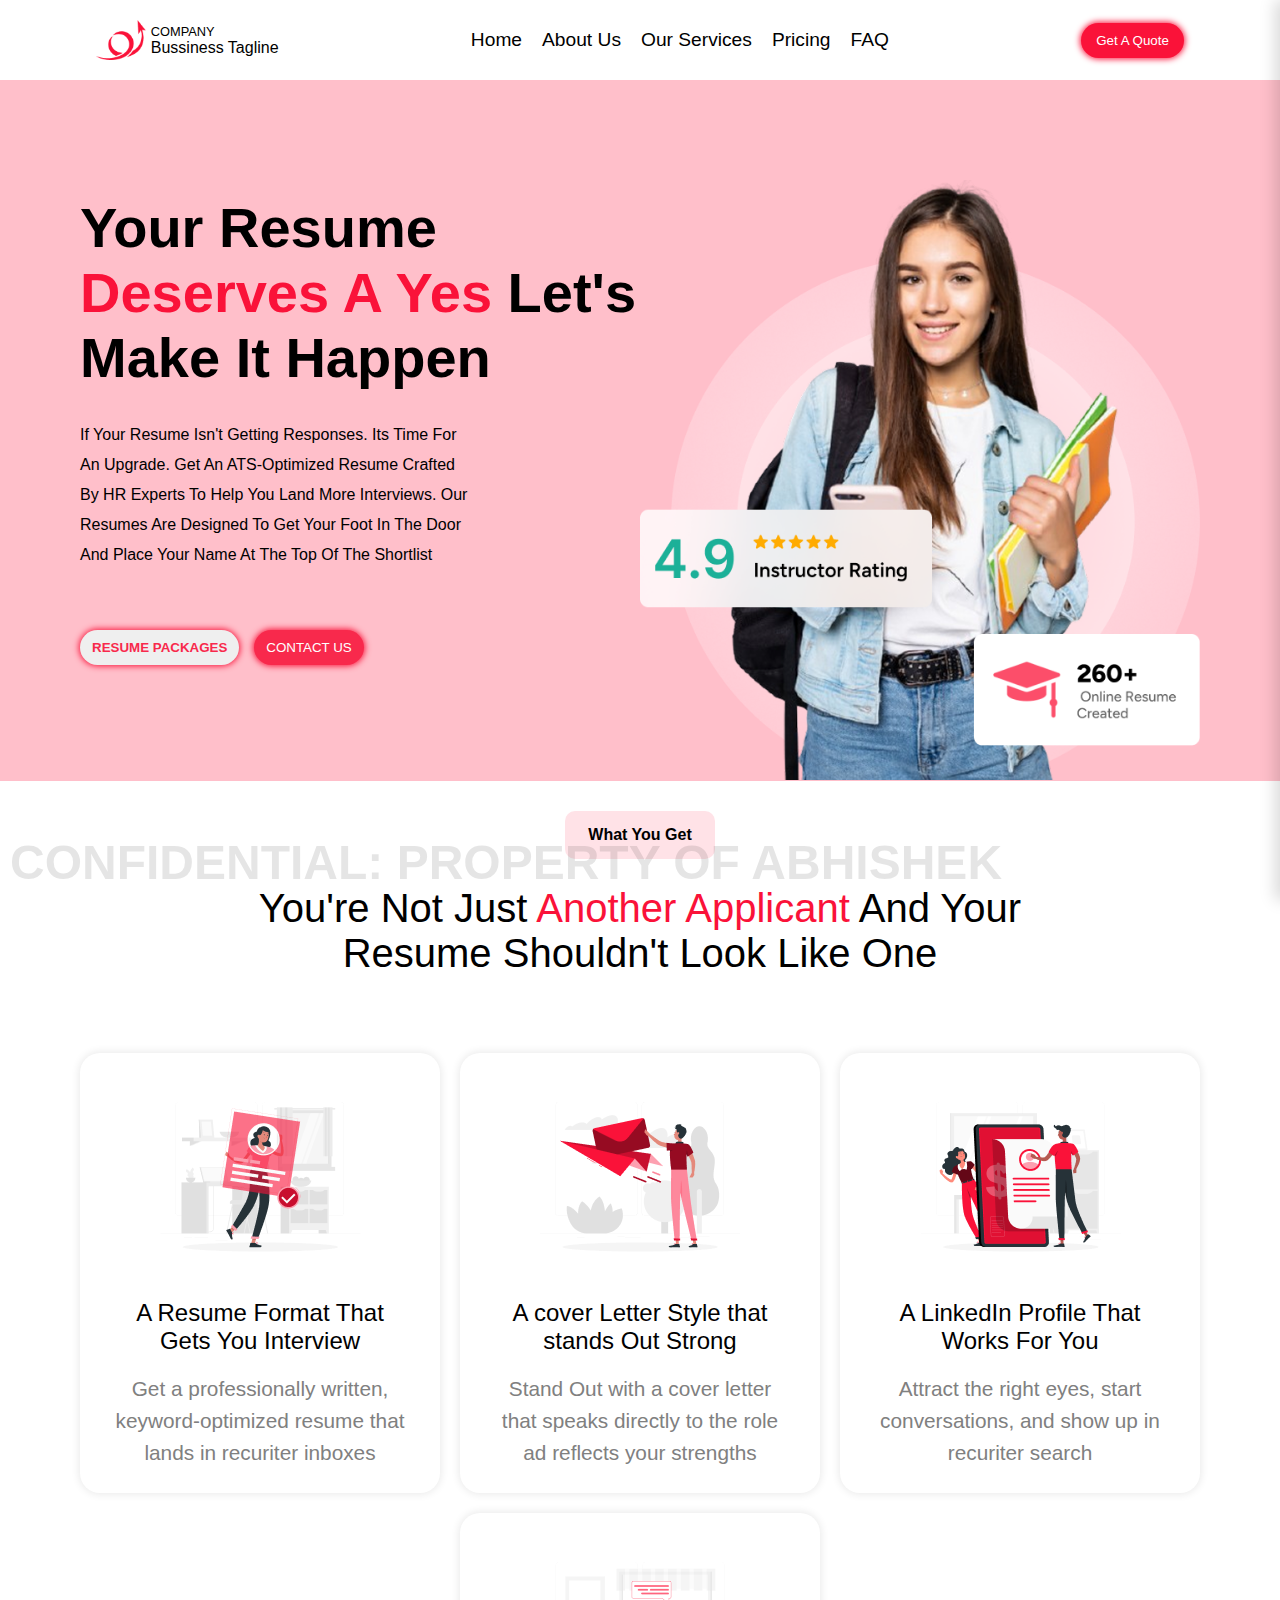
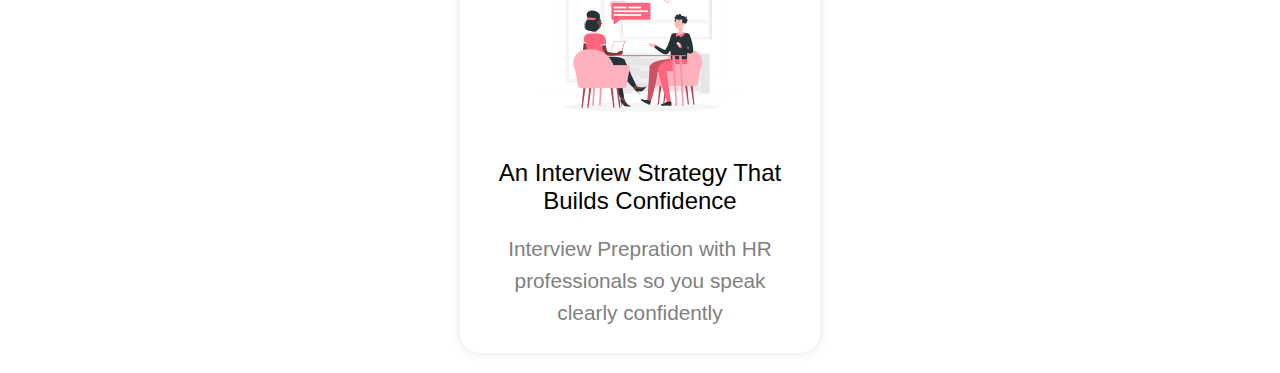
<file: Assignment-infotech/index.html>
<!DOCTYPE html>
<html lang="en">
<head>
  <meta charset="UTF-8">
  <meta name="viewport" content="width=device-width, initial-scale=1.0">
  <title>Info-tech Services</title>
  <link rel="shortcut icon" href="https://images.icon-icons.com/3058/PNG/512/cloud_hosting_cloud_services_cloud_data_network_cloud_sharing_icon_190633.png" type="image/x-icon">
  <link rel="stylesheet" href="Assignment-infotech.css">
  <link href="https://fonts.googleapis.com/css2?family=Material+Symbols+Outlined" rel="stylesheet" />
  <style>
   
  </style>
</head>

<body>
  <body>
  <div class="watermark">CONFIDENTIAL: PROPERTY OF ABHISHEK </div>
  </body>
  <nav>
    <div class="logo">
      <img height="65px" src="./assets/Group.png" alt="">
      <div class="logo-txt">
        <h2>COMPANY</h2>
        <p>Bussiness Tagline</p>
      </div>
    </div>


    <div class="nav-items">
      <a href="">Home</a>
      <a href="">About Us</a>
      <a href="">Our Services</a>
      <a href="">Pricing</a>
      <a href="">FAQ</a>
    </div>

    <div class="getquote-btn">
      <button>Get A Quote</button>
    </div>

     <button id="hamburger-btn" aria-label="Open menu">
      <span></span>
      <span></span>
      <span></span>
    </button>

  </nav>

   <div id="mobile-menu">
    <div class="mobile-menu-header">
      <div class="logo">
        <img height="50px" src="./assets/Group.png" alt="Company Logo" />
        <div class="logo-txt">
          <h2>COMPANY</h2>
          <p>Business Tagline</p>
        </div>
      </div>
      <button id="close-btn" aria-label="Close menu">&times;</button>
    </div>

    <ul class="mobile-nav-links">
      <li>
        <a href="#" class="active-link">
          <span class="material-symbols-outlined">home</span>
          Home
        </a>
      </li>
      <li>
        <a href="#">
          <span class="material-symbols-outlined">info</span>
          About Us
        </a>
      </li>
      <li>
        <a href="#">
          <img src="./assets/Mask group (1).png" alt="">
          Our Services
        </a>
      </li>
      <li>
        <a href="#">
           <img src="./assets/Mask group (3).png" alt="">

          Pricing
        </a>
      </li>
      <li>
        <a href="#">
         <img src="./assets/Mask group (2).png" alt="">
          FAQ
        </a>
      </li>
    </ul>

    <div class="mobile-contact-btn">
      <button>CONTACT US</button>
    </div>
  </div>

  <section class="sec-1">
    <div class="sec-txt">
      <div class="head-txt">
        <h1>Your Resume <br> <span class="red-txt">Deserves A Yes</span> Let's Make It Happen</h1>
      </div>
      <div class="head-para">
        <p>If your Resume Isn't Getting Responses. Its Time For an Upgrade. Get An ATS-Optimized Resume Crafted By HR Experts To Help You Land More Interviews. Our Resumes Are Designed To get your foot in the door and place your name at the top of the shortlist</p>
      </div>
      <div class="head-btns">
        <button id="btn-1">RESUME PACKAGES</button>
        <button id="btn-2">CONTACT US</button>
      </div>
    </div>
      <div class="group-img">
        <img src="./assets/Group 12.png" alt="">
      </div>
    </div>

  </section>
  <section class="sec-2">
    <p class="sec2-para">
      What You Get
    </p>
    <h1 class="sec2-h1">
      You're Not Just <span style="color: #FA1239;">Another Applicant </span> And Your <br>
      Resume Shouldn't Look Like One
    </h1>
  </section>

  <section class="sec-3">
    <div class="card">
      <div class="card-img">
        <img src="./assets/CMS.png" alt="">
      </div>
      <div class="card-para1">
        <p>A Resume Format That Gets You Interview</p>
      </div>
      <div class="card-para2">
        <p>Get a professionally written, keyword-optimized resume that lands in recuriter inboxes</p>
      </div>
    </div>

    <div class="card">
      <div class="card-img">
        <img src="./assets/CMS (3).png" alt="">
      </div>
      <div class="card-para1">
        <p>A cover Letter Style that stands Out Strong</p>
      </div>
      <div class="card-para2">
       <p> Stand Out with a cover letter that speaks directly to the role ad reflects your strengths</p>
      </div>
    </div>

    <div class="card">
      <div class="card-img">
        <img src="./assets/CMS (1).png" alt="">
      </div>
      <div class="card-para1">
        <p>A LinkedIn Profile That Works For You</p>
      </div>
      <div class="card-para2">
       <p>Attract the right eyes, start conversations, and show up in recuriter search</p>
      </div>
    </div>

    <div class="card">
      <div class="card-img">
        <img src="./assets/CMS (2).png" alt="">
      </div>
      <div class="card-para1">
        <p>An Interview Strategy That Builds Confidence</p>
      </div>
      <div class="card-para2">
        <p>Interview Prepration with HR professionals so you speak clearly confidently</p>
      </div>
    </div>
  </section>

  <script>
const hamburgerBtn=document.getElementById('hamburger-btn');const mobileMenu=document.getElementById('mobile-menu');const closeBtn=document.getElementById('close-btn');hamburgerBtn.addEventListener('click',()=>{mobileMenu.classList.add('open');hamburgerBtn.style.display='none'});closeBtn.addEventListener('click',()=>{mobileMenu.classList.remove('open');hamburgerBtn.style.display='block'})
</script>
</body>
</html>
</file>
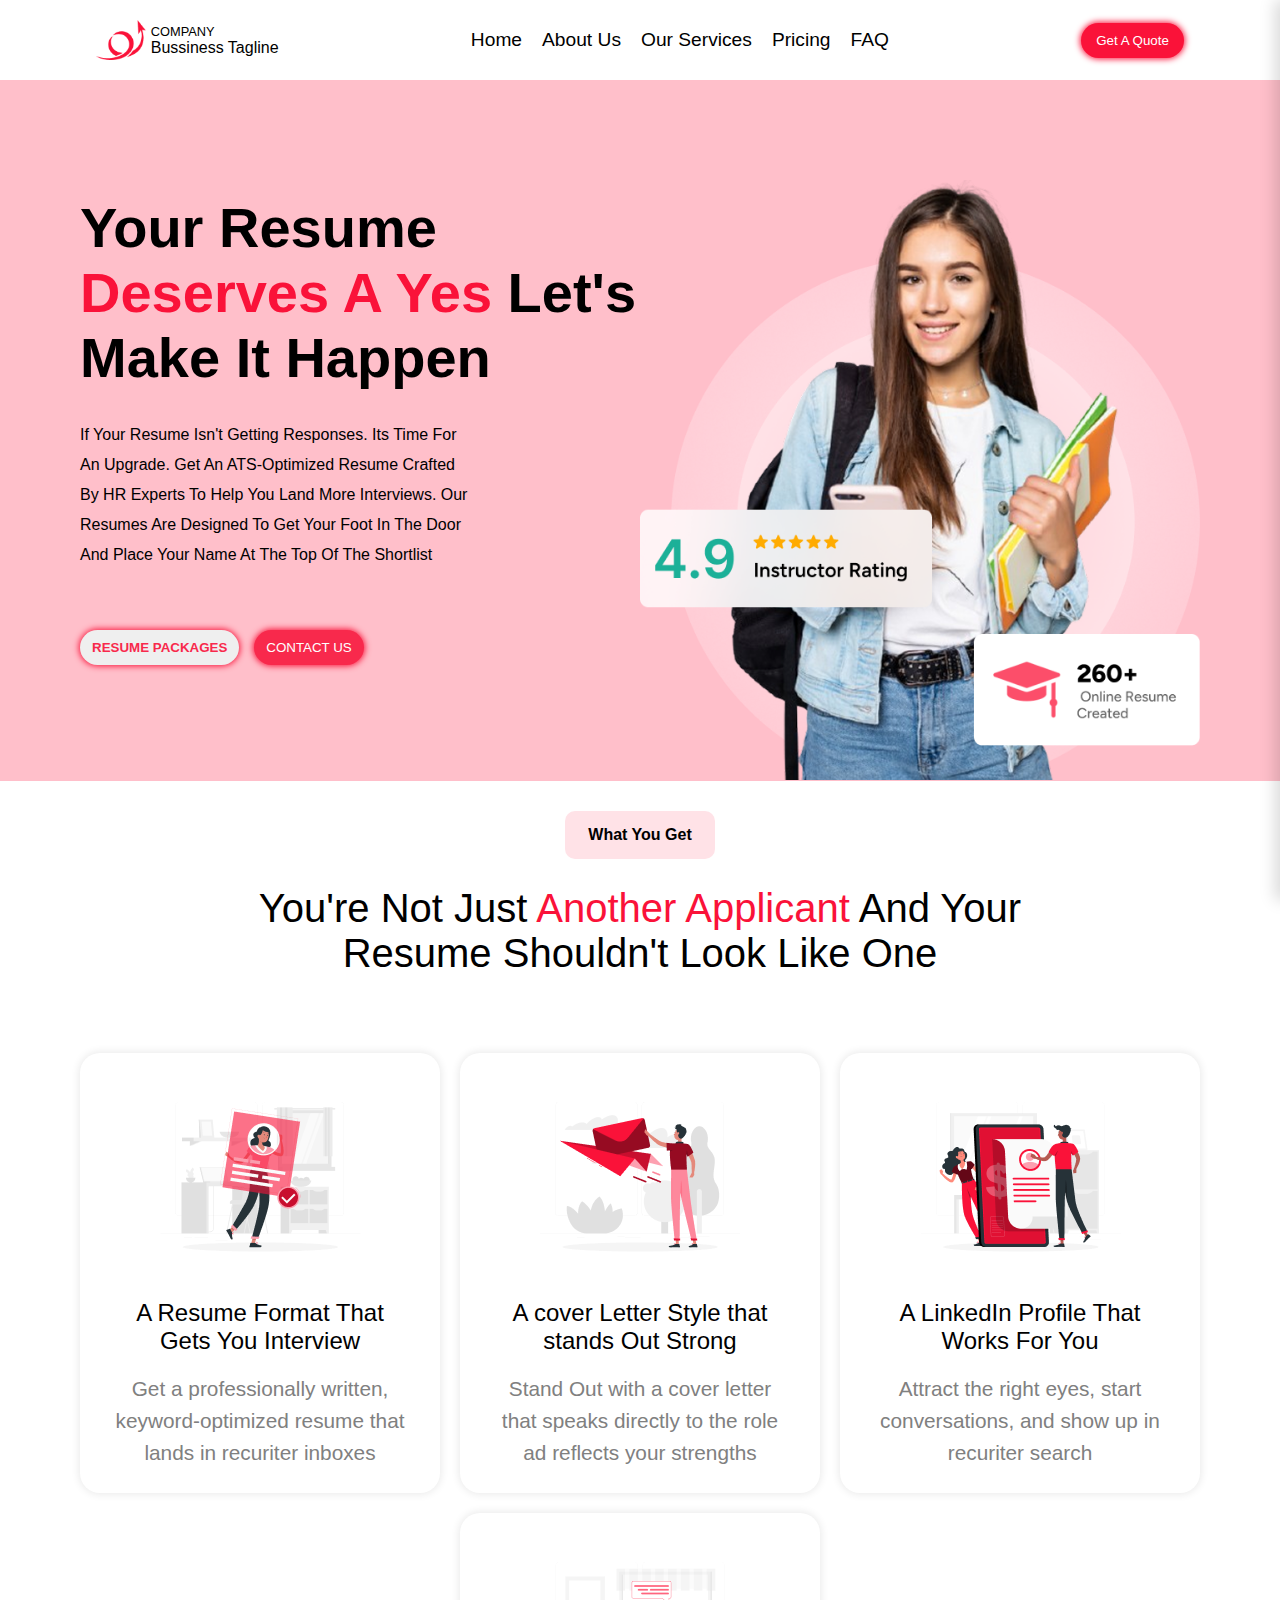
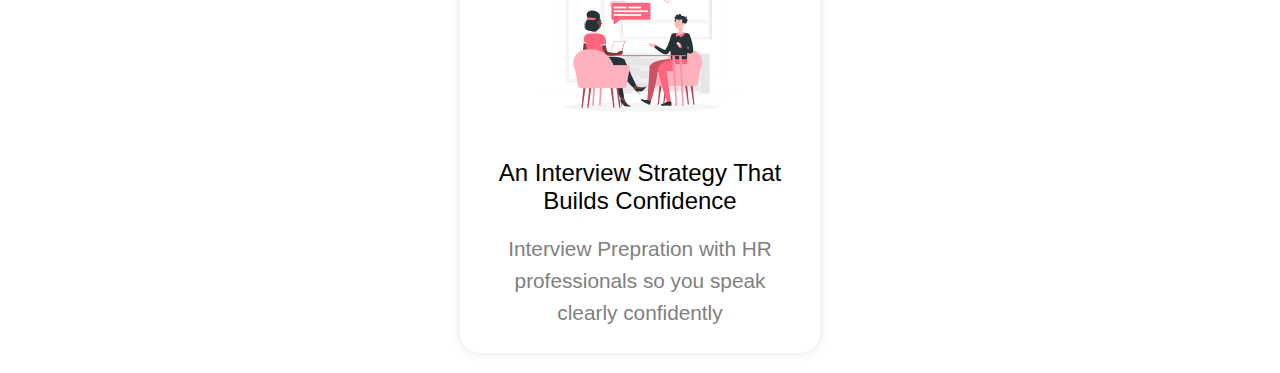
<file: Assignment-infotech/Assignment-Infotech.html>
<!DOCTYPE html>
<html lang="en">
<head>
  <meta charset="UTF-8">
  <meta name="viewport" content="width=device-width, initial-scale=1.0">
  <title>Document</title>
  <link rel="stylesheet" href="Assignment-infotech.css">
  <link href="https://fonts.googleapis.com/css2?family=Material+Symbols+Outlined" rel="stylesheet" />
  <style>
   
  </style>
</head>

<body>
  <nav>
    <div class="logo">
      <img height="65px" src="./assets/Group.png" alt="">
      <div class="logo-txt">
        <h2>COMPANY</h2>
        <p>Bussiness Tagline</p>
      </div>
    </div>


    <div class="nav-items">
      <a href="">Home</a>
      <a href="">About Us</a>
      <a href="">Our Services</a>
      <a href="">Pricing</a>
      <a href="">FAQ</a>
    </div>

    <div class="getquote-btn">
      <button>Get A Quote</button>
    </div>

     <button id="hamburger-btn" aria-label="Open menu">
      <span></span>
      <span></span>
      <span></span>
    </button>

  </nav>

   <div id="mobile-menu">
    <div class="mobile-menu-header">
      <div class="logo">
        <img height="50px" src="./assets/Group.png" alt="Company Logo" />
        <div class="logo-txt">
          <h2>COMPANY</h2>
          <p>Business Tagline</p>
        </div>
      </div>
      <button id="close-btn" aria-label="Close menu">&times;</button>
    </div>

    <ul class="mobile-nav-links">
      <li>
        <a href="#" class="active-link">
          <span class="material-symbols-outlined">home</span>
          Home
        </a>
      </li>
      <li>
        <a href="#">
          <span class="material-symbols-outlined">info</span>
          About Us
        </a>
      </li>
      <li>
        <a href="#">
          <img src="./assets/Mask group (1).png" alt="">
          Our Services
        </a>
      </li>
      <li>
        <a href="#">
           <img src="./assets/Mask group (3).png" alt="">

          Pricing
        </a>
      </li>
      <li>
        <a href="#">
         <img src="./assets/Mask group (2).png" alt="">
          FAQ
        </a>
      </li>
    </ul>

    <div class="mobile-contact-btn">
      <button>CONTACT US</button>
    </div>
  </div>

  <section class="sec-1">
    <div class="sec-txt">
      <div class="head-txt">
        <h1>Your Resume <br> <span class="red-txt">Deserves A Yes</span> Let's Make It Happen</h1>
      </div>
      <div class="head-para">
        <p>If your Resume Isn't Getting Responses. Its Time For an Upgrade. Get An ATS-Optimized Resume Crafted By HR Experts To Help You Land More Interviews. Our Resumes Are Designed To get your foot in the door and place your name at the top of the shortlist</p>
      </div>
      <div class="head-btns">
        <button id="btn-1">RESUME PACKAGES</button>
        <button id="btn-2">CONTACT US</button>
      </div>
    </div>
      <div class="group-img">
        <img src="./assets/Group 12.png" alt="">
      </div>
    </div>

  </section>
  <section class="sec-2">
    <p class="sec2-para">
      What You Get
    </p>
    <h1 class="sec2-h1">
      You're Not Just <span style="color: #FA1239;">Another Applicant </span> And Your <br>
      Resume Shouldn't Look Like One
    </h1>
  </section>

  <section class="sec-3">
    <div class="card">
      <div class="card-img">
        <img src="./assets/CMS.png" alt="">
      </div>
      <div class="card-para1">
        <p>A Resume Format That Gets You Interview</p>
      </div>
      <div class="card-para2">
        <p>Get a professionally written, keyword-optimized resume that lands in recuriter inboxes</p>
      </div>
    </div>

    <div class="card">
      <div class="card-img">
        <img src="./assets/CMS (3).png" alt="">
      </div>
      <div class="card-para1">
        <p>A cover Letter Style that stands Out Strong</p>
      </div>
      <div class="card-para2">
       <p> Stand Out with a cover letter that speaks directly to the role ad reflects your strengths</p>
      </div>
    </div>

    <div class="card">
      <div class="card-img">
        <img src="./assets/CMS (1).png" alt="">
      </div>
      <div class="card-para1">
        <p>A LinkedIn Profile That Works For You</p>
      </div>
      <div class="card-para2">
       <p>Attract the right eyes, start conversations, and show up in recuriter search</p>
      </div>
    </div>

    <div class="card">
      <div class="card-img">
        <img src="./assets/CMS (2).png" alt="">
      </div>
      <div class="card-para1">
        <p>An Interview Strategy That Builds Confidence</p>
      </div>
      <div class="card-para2">
        <p>Interview Prepration with HR professionals so you speak clearly confidently</p>
      </div>
    </div>
  </section>

  <script>
  const hamburgerBtn = document.getElementById('hamburger-btn');
  const mobileMenu = document.getElementById('mobile-menu');
  const closeBtn = document.getElementById('close-btn');

  hamburgerBtn.addEventListener('click', () => {
    mobileMenu.classList.add('open');
    hamburgerBtn.style.display = 'none'
  });
  
  closeBtn.addEventListener('click', () => {
    mobileMenu.classList.remove('open');
    hamburgerBtn.style.display = 'block'
  });
</script>
</body>
</html>
</file>
<file: Assignment-infotech/Assignment-infotech.css>
.watermark{position:fixed;bottom:10px;left:10px;z-index:1;font-size:3rem;font-weight:700;color:#000;opacity:.1;pointer-events:none}body{box-sizing:border-box;margin:0;font-family:Arial,Helvetica,sans-serif;overflow-x:hidden}nav{display:flex;justify-content:space-between;align-items:center;padding:.8rem 1rem;width:100vw;background-color:#fff;box-sizing:border-box}.logo{display:flex;align-items:center;gap:5px}.logo img{height:2.5rem}.logo h2,p{margin:0}.logo h2{font-weight:lighter;font-size:.8rem}.nav-items,.getquote-btn{display:none}.getquote-btn button{padding:10px 15px;border-radius:25px;border:none;background-color:rgb(250 18 57);color:#fff;box-shadow:0 0 6px 1px rgb(250 18 57)}.sec-1{background-image:linear-gradient(to right,#ffbfca,#ffbfca);padding:20px 10px 0 10px;display:flex;flex-direction:column;width:100vw;box-sizing:border-box;align-items:center}.sec-txt{display:flex;flex-direction:column;width:100%;text-align:center;align-items:center}.sec-txt div{margin:15px 0}.head-txt h1{font-size:1.8rem;margin:0}.head-txt span{color:rgb(250 18 57)}.head-para{width:90%;text-transform:capitalize}.head-para p{line-height:2rem;font-weight:500}.head-btns{padding:30px 0;display:flex;flex-direction:column;align-items:center}.head-btns button{padding:10px 12px;border:none;border-radius:25px;cursor:pointer}#btn-1{color:#f8294c;font-weight:600;box-shadow:0 0 6px 1px rgb(250 18 57);margin-bottom:15px}#btn-2{color:#fff;background-color:#f8294c;box-shadow:0 0 6px 1px rgb(250 18 57)}.group-img img{max-width:100%;height:auto;margin-bottom:-3px}.sec-2{padding:30px 5px;display:flex;flex-direction:column;text-align:center;align-items:center}.sec2-para{width:120px;background-color:#ffe2e7;padding:15px;border-radius:10px;font-weight:550}.sec2-h1{font-size:2rem;font-weight:500}.sec-3{display:flex;padding:20px;gap:20px;align-items:center;justify-content:center;flex-wrap:wrap}.card{display:flex;flex-direction:column;width:300px;height:400px;box-shadow:0 0 9px 1px #00000017;justify-content:space-around;text-align:center;padding:20px 30px;border-radius:20px}.card-para1 p{font-size:1.5rem;padding:10px 0}.card-para2 p{font-size:1.3rem;color:gray;line-height:2rem}#hamburger-btn{display:block;background:none;border:none;cursor:pointer;padding:10px;z-index:1001}#hamburger-btn span{display:block;width:25px;height:3px;background-color:#333;margin:5px 0;transition:all 0.3s}#mobile-menu{position:fixed;top:0;right:0;height:100vh;width:85%;max-width:350px;background-color:#fff0f5;box-shadow:-5px 0 15px rgb(0 0 0 / .15);transform:translateX(100%);transition:transform 0.3s ease-in-out;z-index:1000;display:flex;flex-direction:column;padding:20px;box-sizing:border-box}#mobile-menu.open{transform:translateX(0)}.mobile-menu-header{display:flex;justify-content:space-between;align-items:center;border-bottom:1px solid #ddd;padding-bottom:15px}.mobile-menu-header .logo-txt h2{font-size:1rem}.mobile-menu-header .logo-txt p{font-size:.8rem}#close-btn{background:none;border:none;font-size:2.5rem;font-weight:lighter;color:#333;cursor:pointer}.mobile-nav-links{list-style:none;padding:20px 0;margin:0;flex-grow:1}.mobile-nav-links li a{display:flex;align-items:center;gap:20px;padding:18px 10px;text-decoration:none;color:#333;font-size:1.1rem;font-weight:700;border-radius:8px}.mobile-nav-links li a:hover{background-color:#fadadd}.mobile-nav-links li a i{display:inline-flex}.mobile-nav-links .active-link{color:#fa1239}.mobile-nav-links .active-link svg{fill:#fa1239}.mobile-contact-btn{padding:20px 0}.mobile-contact-btn button{width:100%;padding:15px;border:none;border-radius:30px;background-color:#fa1239;color:#fff;font-size:1rem;font-weight:700;cursor:pointer;box-shadow:0 4px 10px rgb(250 18 57 / .4)}@media screen and (min-width:768px) and (max-width:1279px){nav{justify-content:space-around;padding:20px 0}#hamburger-btn{display:none}.nav-items,.getquote-btn{display:flex}.nav-items{gap:20px}.nav-items a{text-decoration:none;color:#000;text-shadow:1px 1px 1px 2px #000;font-size:1.2rem}.sec-1{flex-direction:column;align-items:center;padding:60px 20px 0 20px}.sec-txt{width:90%;text-align:center;align-items:center}.head-para{width:85%}.head-btns{flex-direction:row}#btn-1{margin-right:15px;margin-bottom:0}.group-img img{height:auto;max-width:70%;margin-top:40px;display:block;margin-left:auto;margin-right:auto;margin-bottom:2px}}@media screen and (min-width:1280px){nav{justify-content:space-around;padding:20px 0}#hamburger-btn{display:none}.nav-items,.getquote-btn{display:flex}.nav-items{gap:20px}.nav-items a{text-decoration:none;color:#000;text-shadow:1px 1px 1px 2px #000;font-size:1.2rem}.sec-1{flex-direction:row;justify-content:space-between;align-items:start;flex-wrap:wrap;padding:100px 80px 0 80px}.sec-txt{width:50%;text-align:left;align-items:flex-start}.head-para{width:70%}.head-para p{line-height:30px}.head-btns{flex-direction:row}#btn-1{margin-right:15px;margin-bottom:0}.group-img img{position:relative;height:600px;margin-bottom:-3px}.head-txt h1{font-size:3.5rem}.sec2-h1{font-size:2.5rem}}
</file>
